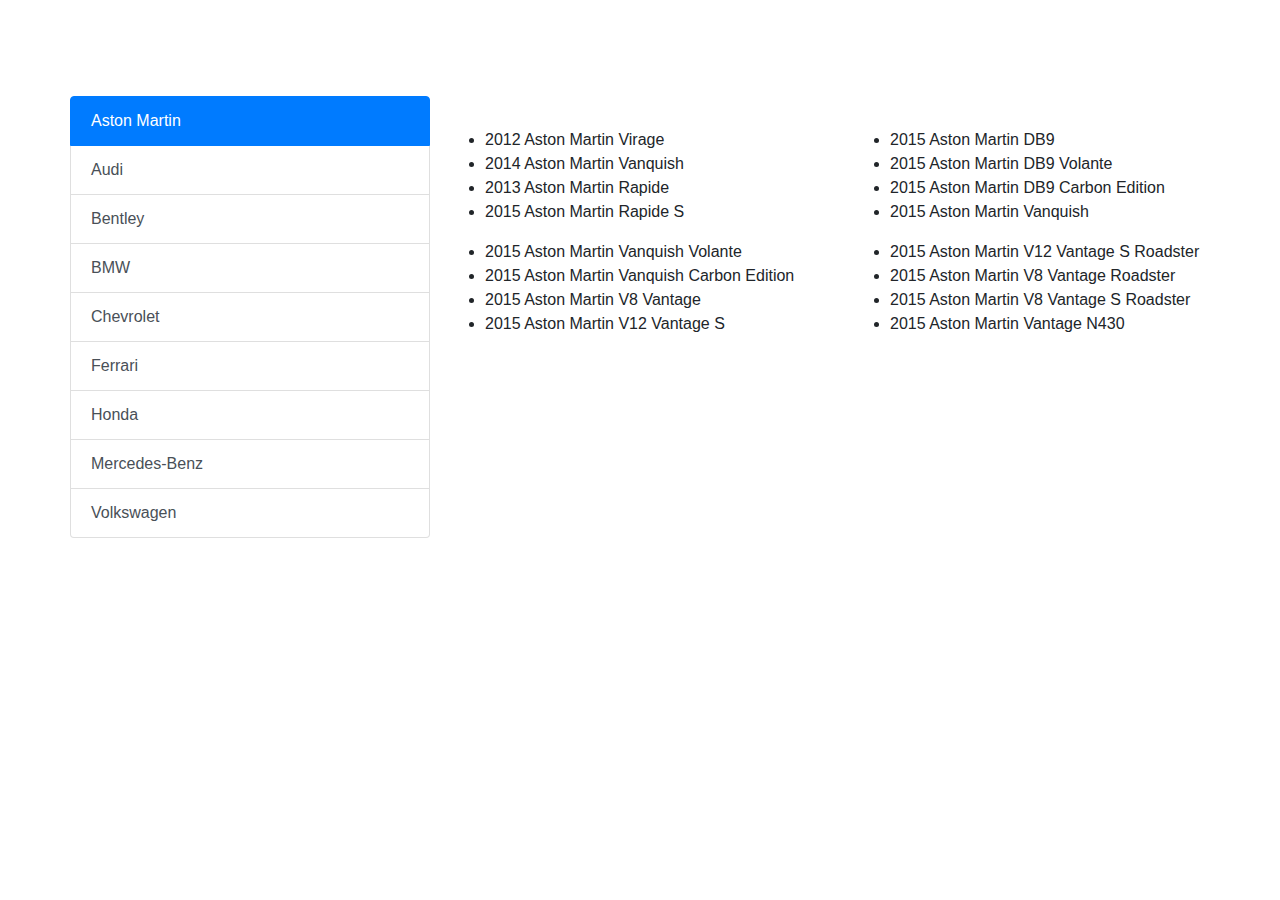
<file: assignment/1/index.html>
<!DOCTYPE html>
<html>
<head>
	<title>Cars List</title>
	<meta charset="UTF-8">
	<meta name="description" content="Assignment">
	<meta name="keywords" content="HTML,CSS,XML,JavaScript">
	<meta name="viewport" content="width=device-width, initial-scale=1.0">
	<link rel="stylesheet" href="https://stackpath.bootstrapcdn.com/bootstrap/4.4.1/css/bootstrap.min.css" integrity="sha384-Vkoo8x4CGsO3+Hhxv8T/Q5PaXtkKtu6ug5TOeNV6gBiFeWPGFN9MuhOf23Q9Ifjh" crossorigin="anonymous">
	<link rel="stylesheet" type="text/css" href="style.css">
	<link rel="icon" href="https://www.pikpng.com/pngl/m/131-1311171_free-google-maps-download-revision-car-icon-google.png">
</head>
<body>
	<div class="container contain_first">
		<div class="row">
			<div class="col-lg-4 col-md-4 col-sm-4 col-xs-12">
				<div class="list-group" id="list-tab" role="tablist">
					<a class="list-group-item list-group-item-action active" id="list-aston-list" data-toggle="list" href="#list-aston" role="tab" aria-controls="aston">Aston Martin</a>
					<a class="list-group-item list-group-item-action" id="list-audi-list" data-toggle="list" href="#list-audi" role="tab" aria-controls="audi">Audi</a>
					<a class="list-group-item list-group-item-action" id="list-bentley-list" data-toggle="list" href="#list-bentley" role="tab" aria-controls="bentley">Bentley</a>
					<a class="list-group-item list-group-item-action" id="list-bmw-list" data-toggle="list" href="#list-bmw" role="tab" aria-controls="bmw">BMW</a>
					<a class="list-group-item list-group-item-action" id="list-chev-list" data-toggle="list" href="#list-chev" role="tab" aria-controls="chev">Chevrolet</a>
					<a class="list-group-item list-group-item-action" id="list-ferrari-list" data-toggle="list" href="#list-ferrari" role="tab" aria-controls="ferrari">Ferrari</a>
					<a class="list-group-item list-group-item-action" id="list-honda-list" data-toggle="list" href="#list-honda" role="tab" aria-controls="honda">Honda</a>
					<a class="list-group-item list-group-item-action" id="list-merc-list" data-toggle="list" href="#list-merc" role="tab" aria-controls="merc">Mercedes-Benz</a>
					<a class="list-group-item list-group-item-action" id="list-volk-list" data-toggle="list" href="#list-volk" role="tab" aria-controls="volk">Volkswagen</a>
				</div>
			</div>
			<div class="col-lg-8 col-md-8 col-sm-8 col-xs-12 second_col">
				<div class="tab-content" id="nav-tabContent">
					<div class="tab-pane fade show active" id="list-aston" role="tabpanel" aria-labelledby="list-aston-list">
						<div class="row">
							<div class="col-lg-6 col-md-6 col-sm-6">
								<ul>
									<li>2012 Aston Martin Virage</li>
									<li>2014 Aston Martin Vanquish</li>
									<li>2013 Aston Martin Rapide</li>
									<li>2015 Aston Martin Rapide S</li>
									
								</ul>
							</div>
							<div class="col-lg-6 col-md-6 col-sm-6">
								<ul>
									<li>2015 Aston Martin DB9</li>
									<li>2015 Aston Martin DB9 Volante</li>
									<li>2015 Aston Martin DB9 Carbon Edition</li>
									<li>2015 Aston Martin Vanquish</li>
								</ul>
							</div>
						</div>
						<div class="row">
							<div class="col-lg-6 col-md-6 col-sm-6">
								<ul>
									<li>2015 Aston Martin Vanquish Volante</li>
									<li>2015 Aston Martin Vanquish Carbon Edition</li>
									<li>2015 Aston Martin V8 Vantage</li>
									<li>2015 Aston Martin V12 Vantage S</li>
								</ul>
							</div>
							<div class="col-lg-6 col-md-6 col-sm-6">
								<ul>
									<li>2015 Aston Martin V12 Vantage S Roadster</li>
									<li>2015 Aston Martin V8 Vantage Roadster</li>
									<li>2015 Aston Martin V8 Vantage S Roadster</li>
									<li>2015 Aston Martin Vantage N430</li>
								</ul>
							</div>
						</div>
					</div>
					<div class="tab-pane fade" id="list-audi" role="tabpanel" aria-labelledby="list-audi-list">
						<div class="row">
							<div class="col-lg-6 col-md-6 col-sm-6">
								<ul>
									<li>2016 Audi A3</li>
									<li>2015 Audi S8</li>
									<li>2015 Audi A8</li>
									<li>2016 Audi S7</li>
									<li>2016 Audi A7</li>
									<li>2016 Audi S6</li>
									<li>2016 Audi A6</li>
									<li>2015 Audi S4</li>
								</ul>
							</div>
							<div class="col-lg-6 col-md-6 col-sm-6">
								<ul>
									<li>2015 Audi A4</li>
									<li>2015 Audi S3</li>
									<li>2015 Audi A3</li>
									<li>2015 Audi AB L</li>
									<li>2016 Audi RS 7</li>
									<li>2015 Audi AB L W12</li>
									<li>2015 Audi R8</li>
									<li>2015 Audi TT</li>
								</ul>
							</div>
						</div>
						<div class="row">
							<div class="col-lg-6 col-md-6 col-sm-6">
								<ul>
									<li>2015 Audi S5</li>
									<li>2015 Audi A5</li>
									<li>2015 Audi TTS</li>
									<li>2015 Audi RS 5</li>
									<li>2015 Audi Q7</li>
									<li>2015 Audi SQ 5</li>
									<li>2015 Audi Q5</li>
									<li>2015 Audi Q2</li>
								</ul>
							</div>
							<div class="col-lg-6 col-md-6 col-sm-6">
								<ul>
									<li>2015 Audi Allroad</li>
									<li>2015 Audi Q5 Hybrid</li>
									<li>2015 Audi A3 Sportback e-tron</li>
									<li>2015 Audi R8 Spyder</li>
									<li>2016 Audi TT Roadster</li>
									<li>2015 Audi A5 Cabriolet</li>
									<li>2015 Audi TTS Roadster</li>
									<li>2015 Audi RS 5 Cabriolet</li>
								</ul>
							</div>
						</div>
					</div>
					<div class="tab-pane fade" id="list-bentley" role="tabpanel" aria-labelledby="list-bentley-list">
						<div class="row">
							<div class="col-lg-6 col-md-6 col-sm-6">
								<ul>
									<li>Bentley Bentayga</li>
									<li>Bentley Continental GT</li>
									<li>Bentley Continental GT V8 Coupe</li>
									<li>Bentley Continental GT V8 S Coupe</li>
								</ul>
							</div>
							<div class="col-lg-6 col-md-6 col-sm-6">
								<ul>
									<li>Bentley Continental GT Coupe</li>
									<li>Bentley Grand Convertible</li>
									<li>Bentley Mulsanne</li>
									<li>Bentley Flying Spur</li>
								</ul>
							</div>
						</div>
					</div>
					<div class="tab-pane fade" id="list-bmw" role="tabpanel" aria-labelledby="list-bmw-list">
						<div class="row">
							<div class="col-lg-6 col-md-6 col-sm-6">
								<ul>
									<li>2015 BMW Z4 Roadster</li>
									<li>2015 BMW M6 Convertible</li>
									<li>2015 BMW M4 Convertible</li>
									<li>2015 BMW 2 Series Convertible</li>
									<li>2015 BMW 4 Series Convertible</li>
									<li>2015 BMW 6 Series Convertible</li>
									<li>2015 BMW 1 Series 5-Door</li>
									<li>2015 BMW 1 Series ActiveE</li>
									<li>2015 BMW 3 Series Sedan</li>
									<li>2015 BMW ActiveHybrid 3</li>
								</ul>
							</div>
							<div class="col-lg-6 col-md-6 col-sm-6">
								<ul>
									<li>2015 BMW X6</li>
									<li>2015 BMW X5</li>
									<li>2015 BMW X4</li>
									<li>2015 BMW X3</li>
									<li>2015 BMW X1</li>
									<li>2015 BMW X5 M</li>
									<li>2015 BMW X6 M</li>
									<li>2015 BMW 3 Series Touring</li>
									<li>2015 BMW 5 Series Touring</li>
									<li>2015 BMW 2 Series Active Tourer</li>
								</ul>
							</div>
						</div>
						<div class="row">
							<div class="col-lg-6 col-md-6 col-sm-6">
								<ul>
									<li>2015 BMW 5 Series Sedan</li>
									<li>2015 BMW ActiveHybrid 5</li>
									<li>2015 BMW 7 Series</li>
									<li>2015 BMW ActiveHybrid 7</li>
									<li>2015 BMW M3 Sedan</li>
									<li>2015 BMW M5 Sedan</li>
									<li>2015 BMW 3 Series Gran Turismo</li>
									<li>2015 BMW 5 Series Gran Turismo</li>
									<li>2016 BMW 2 Series</li>
									<li>2015 BMW I3</li>
								</ul>
							</div>
							<div class="col-lg-6 col-md-6 col-sm-6">
								<ul>
									<li>2015 BMW I8</li>
									<li>2015 BMW M4 Coupe</li>
									<li>2015 BMW M6 Coupe</li>
									<li>2015 BMW 1 Series 3 Door</li>
									<li>2015 BMW 2 Series Coupe</li>
									<li>2015 BMW 4 Series Coupe</li>
									<li>2015 BMW 6 Series Coupe</li>
									<li>2015 BMW M6 Gran Coupe</li>
									<li>2015 BMW 4 Series Gran Coupe</li>
									<li>2015 BMW 6 Series Gran Coupe</li>
								</ul>
							</div>
						</div>
					</div>
					<div class="tab-pane fade" id="list-chev" role="tabpanel" aria-labelledby="list-chev-list">
						<div class="row">
							<div class="col-lg-6 col-md-6 col-sm-6">
								<ul>
									<li>2013 Chevrolet Avalanche</li>
									<li>2015 Chevrolet Silverado 1500</li>
									<li>2015 Chevrolet Silverado 2500HD</li>
									<li>2015 Chevrolet Silverado 3500HD</li>
									<li>2015 Chevrolet Colorado</li>
									<li>2015 Chevrolet Traverse</li>
								</ul>
							</div>
							<div class="col-lg-6 col-md-6 col-sm-6">
								<ul>
									<li>2015 Chevrolet Equinox</li>
									<li>2015 Chevrolet Trax</li>
									<li>2013 Chevrolet Suburban</li>
									<li>2014 Chevrolet Captiva Sport</li>
									<li>2015 Chevrolet Tahoe</li>
									<li>2015 Chevrolet Suburban</li>
								</ul>
							</div>
						</div>
						<div class="row">
							<div class="col-lg-6 col-md-6 col-sm-6">
								<ul>
									<li>2015 Chevrolet SS</li>
									<li>2015 Chevrolet Cruze</li>
									<li>2015 Chevrolet Sonic</li>
									<li>2015 Chevrolet Spark</li>
									<li>2015 Chevrolet Impala</li>
									<li>2015 Chevrolet Malibu</li>
								</ul>
							</div>
							<div class="col-lg-6 col-md-6 col-sm-6">
								<ul>
									<li>2015 Chevrolet Spark EV</li>
									<li>2015 Chevrolet Aveo</li>
									<li>2015 Chevrolet Corvette Coupe</li>
									<li>2015 Chevrolet Camaro Coupe</li>
									<li>2015 Chevrolet Corvette</li>
									<li>2015 Chevrolet Camaro</li>
								</ul>
							</div>
						</div>
					</div>
					<div class="tab-pane fade" id="list-ferrari" role="tabpanel" aria-labelledby="list-ferrari-list">
						<div class="row">
							<div class="col-lg-6 col-md-6 col-sm-6">
								<ul>
									<li>2016 Ferrari 488</li>
									<li>2015 LaFerrari</li>
									<li>2015 Ferrari FF</li>
									<li>2015 FF458 Spider</li>
									<li>2015 T458 Speciale</li>
								</ul>
							</div>
							<div class="col-lg-6 col-md-6 col-sm-6">
								<ul>
									<li>2015 F12berlinetta</li>
									<li>2015 458 Speciale A</li>
									<li>2015 Ferrari 488 GTB</li>
									<li>2015 Ferrari California</li>
									<li>2009 Ferrari F430</li>
								</ul>
							</div>
						</div>
					</div>
					<div class="tab-pane fade" id="list-honda" role="tabpanel" aria-labelledby="list-honda-list">
						<div class="row">
							<div class="col-lg-6 col-md-6 col-sm-6">
								<ul>
									<li>2015 Honda Fit</li>
									<li>2014 Honda City</li>
									<li>2015 Honda Civic</li>
									<li>2015 Honda Fit EV</li>
									<li>2015 Honda Accord</li>
									<li>2015 Honda Crosstour</li>
								</ul>
							</div>
							<div class="col-lg-6 col-md-6 col-sm-6">
								<ul>
									<li>2014 Honda FCX Clarity</li>
									<li>2015 Honda Civic Hybrid</li>
									<li>2015 Honda Accord Hybrid</li>
									<li>2014 Honda Accord Plug-In</li>
									<li>2015 Honda CR-Z</li>
									<li>2015 Honda Vezel</li>
								</ul>
							</div>
						</div>
						<div class="row">
							<div class="col-lg-6 col-md-6 col-sm-6">
								<ul>
									<li>2014 Honda Insight</li>
									<li>2015 Honda Civic Coupe</li>
									<li>2015 Honda Accord Coupe</li>
									<li>2015 Honda Civic Coupe Si</li>
									<li>2015 Honda Civic Type-R</li>
									<li>2016 Honda CR-V</li>
								</ul>
							</div>
							<div class="col-lg-6 col-md-6 col-sm-6">
								<ul>
									<li>2015 Honda Pilot</li>
									<li>2015 Honda Odyssey</li>
									<li>2011 Honda Element</li>
									<li>2002 Honda Passport</li>
									<li>2009 Honda S2000</li>
									<li>1997 Honda Del Sol</li>
								</ul>
							</div>
						</div>
					</div>
					<div class="tab-pane fade" id="list-merc" role="tabpanel" aria-labelledby="list-merc-list">
						<div class="row">
							<div class="col-lg-6 col-md-6 col-sm-6">
								<ul>
									<li>2015 Mercedes-Benz S-Class Sedan</li>
									<li>2015 Mercedes-Benz C-Class Sedan</li>
									<li>2015 Mercedes-Benz E-Class Sedan</li>
									<li>2015 Mercedes-Benz E-Class Hybrid</li>
									<li>2016 Mercedes-Benz Maybach S600</li>
								</ul>
							</div>
							<div class="col-lg-6 col-md-6 col-sm-6">
								<ul>
									<li>2015 Mercedes-Benz AMG GT S</li>
									<li>2015 Mercedes-Benz E-Class Coupe</li>
									<li>2015 Mercedes-Benz SLS AMG</li>
									<li>2015 Mercedes-Benz C-Class Coupe</li>
									<li>2015 Mercedes-Benz S-Class Coupe</li>
								</ul>
							</div>
						</div>
						<div class="row">
							<div class="col-lg-6 col-md-6 col-sm-6">
								<ul>
									<li>2015 Mercedes-Benz CLA-Class Coupe</li>
									<li>2015 Mercedes-Benz E-Class Wagon</li>
									<li>2015 Mercedes-Benz G-Class SUV</li>
									<li>2015 Mercedes-Benz GL-Class SUV</li>
									<li>2015 Mercedes-Benz M-Class SUV</li>
								</ul>
							</div>
							<div class="col-lg-6 col-md-6 col-sm-6">
								<ul>
									<li>2015 Mercedes-Benz SL-Class Roadster</li>
									<li>2015 Mercedes-Benz SLK-Class Roadster</li>
									<li>2015 Mercedes-Benz E-Class Cabriolet</li>
									<li>2009 Mercedes-Benz SLR McLaren</li>
									<li>2015 Mercedes-Benz GLA-Class SUV</li>
								</ul>
							</div>
						</div>
					</div>
					<div class="tab-pane fade" id="list-volk" role="tabpanel" aria-labelledby="list-volk-list">
						<div class="row">
							<div class="col-lg-6 col-md-6 col-sm-6">
								<ul>
									<li>2015 Volkswagen CC</li>
									<li>2015 Volkswagen GTI</li>
									<li>2015 Volkswagen Eos</li>
									<li>2015 Volkswagen Golf</li>
									<li>2015 Volkswagen Jetta</li>
									<li>2015 Volkswagen Tiguan</li>
									<li>2015 Volkswagen Passat</li>
								</ul>
							</div>
							<div class="col-lg-6 col-md-6 col-sm-6">
								<ul>
									<li>2015 Volkswagen Bettle</li>
									<li>2015 Volkswagen Golf R</li>
									<li>2015 Volkswagen E-Golf</li>
									<li>2015 Volkswagen Touareg</li>
									<li>2015 Volkswagen Golf GTI</li>
									<li>2015 Volkswagen Jetta Hybrid</li>
									<li>2015 Volkswagen Jetta SportWagen</li>
								</ul>
							</div>
						</div>
					</div>
				</div>
			</div>
		</div>
	</div>

	<script src="https://code.jquery.com/jquery-3.4.1.slim.min.js" integrity="sha384-J6qa4849blE2+poT4WnyKhv5vZF5SrPo0iEjwBvKU7imGFAV0wwj1yYfoRSJoZ+n" crossorigin="anonymous"></script>
	<script src="https://cdn.jsdelivr.net/npm/popper.js@1.16.0/dist/umd/popper.min.js" integrity="sha384-Q6E9RHvbIyZFJoft+2mJbHaEWldlvI9IOYy5n3zV9zzTtmI3UksdQRVvoxMfooAo" crossorigin="anonymous"></script>
	<script src="https://stackpath.bootstrapcdn.com/bootstrap/4.4.1/js/bootstrap.min.js" integrity="sha384-wfSDF2E50Y2D1uUdj0O3uMBJnjuUD4Ih7YwaYd1iqfktj0Uod8GCExl3Og8ifwB6" crossorigin="anonymous"></script>
</body>
</html>
</file>
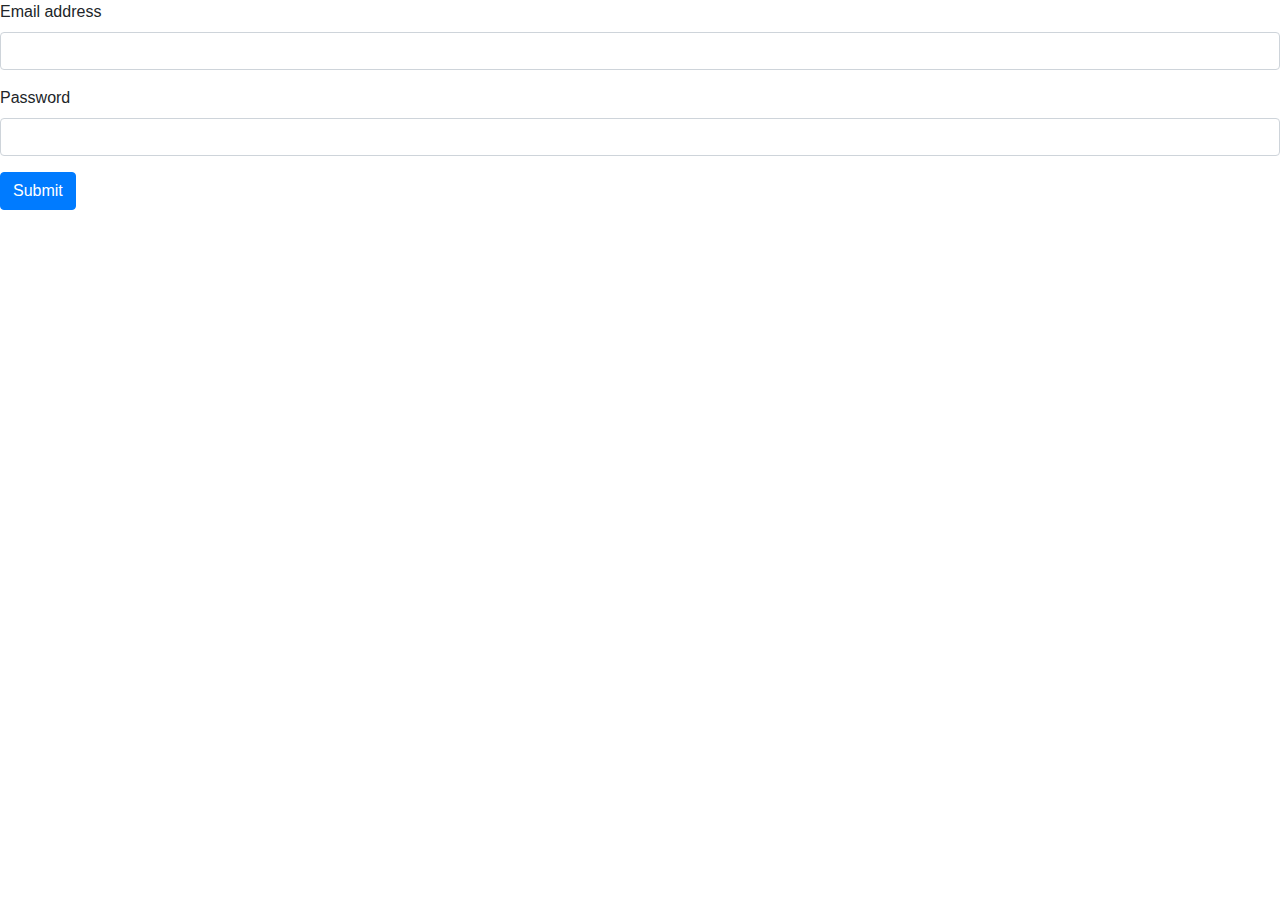
<file: assignment/12th/index.html>
<!DOCTYPE html>
<html>
<head>
	<title>Login</title>
	<meta charset="UTF-8">
	<meta name="description" content="Assignment">
	<meta name="keywords" content="HTML,CSS,XML,JavaScript">
	<meta name="viewport" content="width=device-width, initial-scale=1.0">
	<link rel="stylesheet" href="https://stackpath.bootstrapcdn.com/bootstrap/4.4.1/css/bootstrap.min.css" integrity="sha384-Vkoo8x4CGsO3+Hhxv8T/Q5PaXtkKtu6ug5TOeNV6gBiFeWPGFN9MuhOf23Q9Ifjh" crossorigin="anonymous">
</head>
<body>
	<form name="loginform" method="post" onsubmit="return validateform()">
		<div class="form-group">
			<label for="InputEmail">Email address</label>
			<input type="email" class="form-control" id="InputEmail" name="email" required="required">
		</div>
		<div class="form-group">
			<label for="InputPassword">Password</label>
			<input type="password" class="form-control" id="InputPassword" name="password" required="required">
		</div>
		<button type="submit" value="register" class="btn btn-primary">Submit</button>
	</form>
	<script type="text/javascript">
		function validateform(){  
			var email=document.loginform.email.value;  
			var password=document.loginform.password.value;  

			if (email==null || email==""){  
				alert("email can't be blank");  
				return false;  
			}else if(password.length<6){  
				alert("Password must be at least 6 characters long.");  
				return false;  
			}
		}  
	</script>
	<script src="https://code.jquery.com/jquery-3.4.1.slim.min.js" integrity="sha384-J6qa4849blE2+poT4WnyKhv5vZF5SrPo0iEjwBvKU7imGFAV0wwj1yYfoRSJoZ+n" crossorigin="anonymous"></script>
	<script src="https://cdn.jsdelivr.net/npm/popper.js@1.16.0/dist/umd/popper.min.js" integrity="sha384-Q6E9RHvbIyZFJoft+2mJbHaEWldlvI9IOYy5n3zV9zzTtmI3UksdQRVvoxMfooAo" crossorigin="anonymous"></script>
	<script src="https://stackpath.bootstrapcdn.com/bootstrap/4.4.1/js/bootstrap.min.js" integrity="sha384-wfSDF2E50Y2D1uUdj0O3uMBJnjuUD4Ih7YwaYd1iqfktj0Uod8GCExl3Og8ifwB6" crossorigin="anonymous"></script>
</body>
</html>
</file>
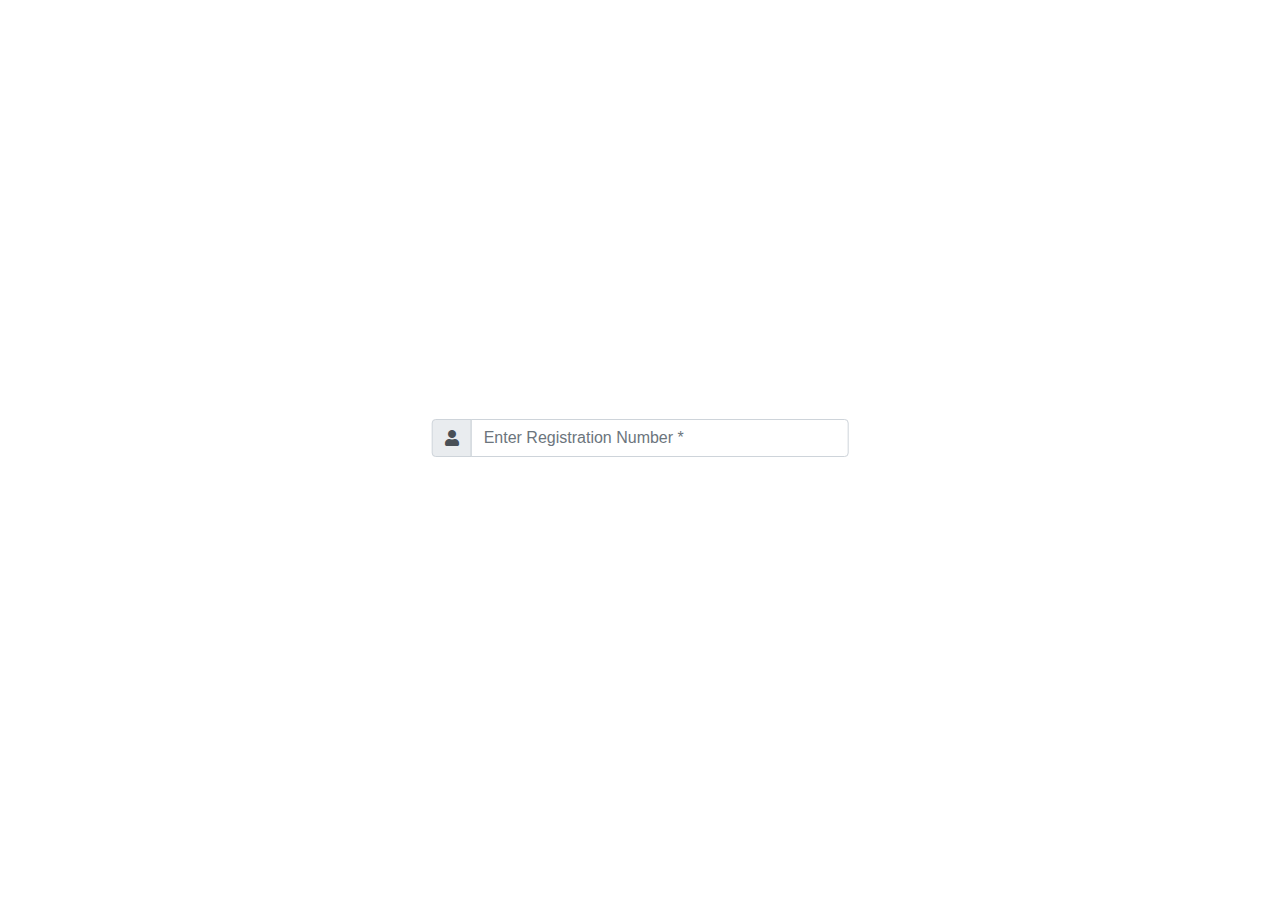
<file: assignment/2nd/index.html>
<!DOCTYPE html>
<html>
<head>
	<title>Registration Validation</title>
	<meta charset="UTF-8">
	<meta name="description" content="Assignment">
	<meta name="keywords" content="HTML,CSS,XML,JavaScript">
	<meta name="viewport" content="width=device-width, initial-scale=1.0">
	<link rel="stylesheet" href="https://stackpath.bootstrapcdn.com/bootstrap/4.4.1/css/bootstrap.min.css" integrity="sha384-Vkoo8x4CGsO3+Hhxv8T/Q5PaXtkKtu6ug5TOeNV6gBiFeWPGFN9MuhOf23Q9Ifjh" crossorigin="anonymous">
	<link rel="stylesheet" href="https://use.fontawesome.com/releases/v5.8.2/css/all.css">
	<link rel="stylesheet" type="text/css" href="style.css">
	<link rel="icon" href="https://i.dlpng.com/static/png/4099359-registration-icon-png-225110-free-icons-library-register-png-498_498_preview.webp">
</head>
<body>
	<div class="form-row parent">
		<div class="col-md-4 mb-3 child">
			<div class="input-group">
				<div class="input-group-prepend">
					<span class="input-group-text">
						<i class="fas fa-user" aria-hidden="true"></i>
					</span>
				</div>
				<input type="text" class="form-control" id="registration" placeholder="Enter Registration Number *" name="registration" onkeyup="checkFieldRegistration('registration')" onblur="checkFieldRegistration('registration')">
			</div>
			<small class="form-text text-muted text-danger" id="errorregistration" style="padding: 10px 0;"></small>
		</div>
	</div>
	<script type="text/javascript" src="javascript.js"></script>
	<script src="https://code.jquery.com/jquery-3.4.1.slim.min.js" integrity="sha384-J6qa4849blE2+poT4WnyKhv5vZF5SrPo0iEjwBvKU7imGFAV0wwj1yYfoRSJoZ+n" crossorigin="anonymous"></script>
	<script src="https://cdn.jsdelivr.net/npm/popper.js@1.16.0/dist/umd/popper.min.js" integrity="sha384-Q6E9RHvbIyZFJoft+2mJbHaEWldlvI9IOYy5n3zV9zzTtmI3UksdQRVvoxMfooAo" crossorigin="anonymous"></script>
	<script src="https://stackpath.bootstrapcdn.com/bootstrap/4.4.1/js/bootstrap.min.js" integrity="sha384-wfSDF2E50Y2D1uUdj0O3uMBJnjuUD4Ih7YwaYd1iqfktj0Uod8GCExl3Og8ifwB6" crossorigin="anonymous"></script>
</body>
</html>
</file>
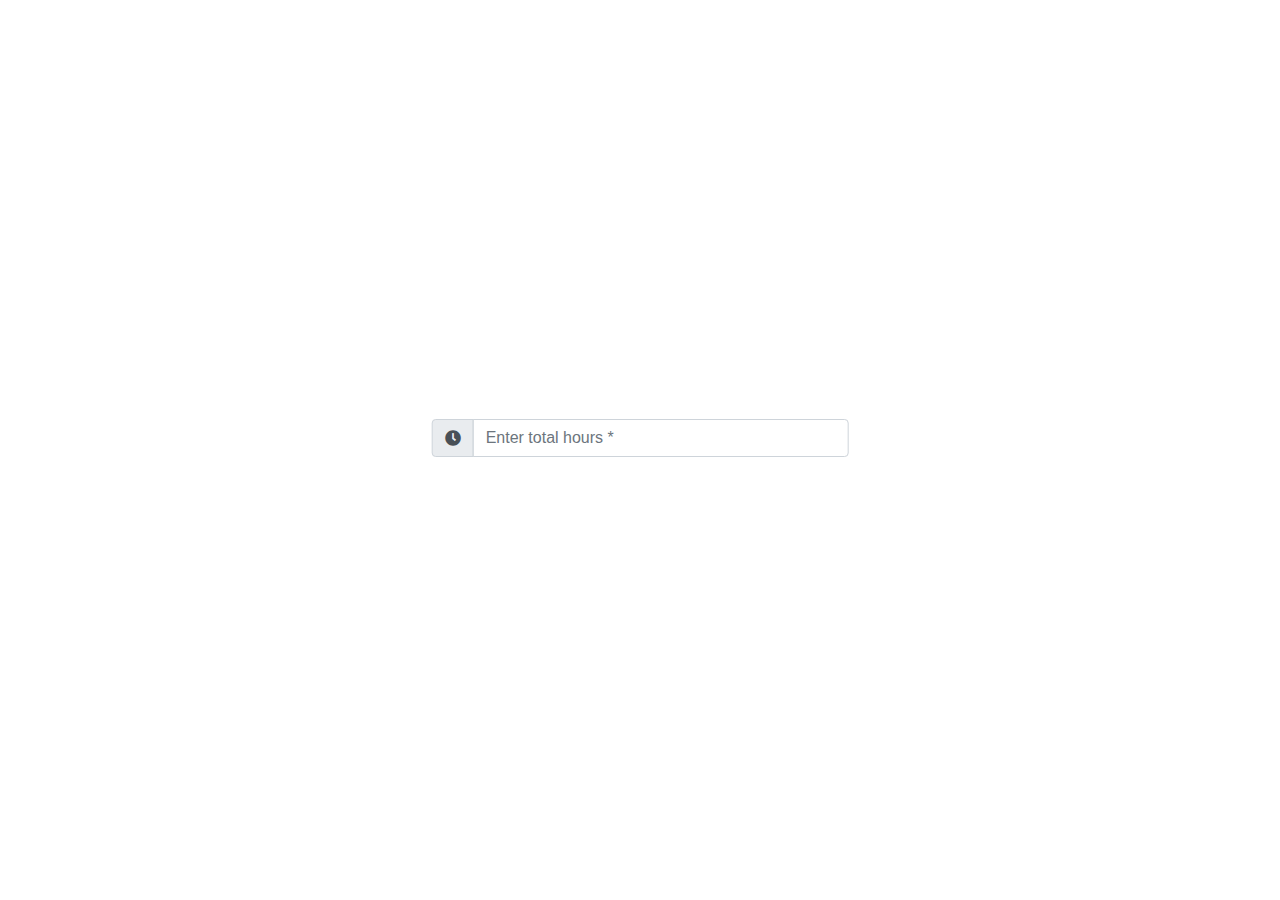
<file: assignment/3rd/index.html>
<!DOCTYPE html>
<html>
<head>
	<title>Payment</title>
	<meta charset="UTF-8">
	<meta name="description" content="Assignment">
	<meta name="keywords" content="HTML,CSS,XML,JavaScript">
	<meta name="viewport" content="width=device-width, initial-scale=1.0">
	<link rel="stylesheet" href="https://stackpath.bootstrapcdn.com/bootstrap/4.4.1/css/bootstrap.min.css" integrity="sha384-Vkoo8x4CGsO3+Hhxv8T/Q5PaXtkKtu6ug5TOeNV6gBiFeWPGFN9MuhOf23Q9Ifjh" crossorigin="anonymous">
	<link rel="stylesheet" href="https://use.fontawesome.com/releases/v5.8.2/css/all.css">
	<link rel="stylesheet" type="text/css" href="style.css">
	<link rel="icon" href="https://c7.uihere.com/files/485/891/610/computer-icons-free-bitcoin-ethereum-classic-cash-payment.jpg">
</head>
<body>
	<div class="form-row parent">
		<div class="col-md-4 mb-3 child">
			<div class="input-group">
				<div class="input-group-prepend">
					<span class="input-group-text">
						<i class="fas fa-clock" aria-hidden="true"></i>
					</span>
				</div>
				<input type="text" class="form-control" id="registration" placeholder="Enter total hours *" name="registration" onkeyup="checkFieldRegistration('registration')" onblur="checkFieldRegistration('registration')">
			</div>
			<small class="form-text text-muted text-success" id="errorregistration" style="padding: 10px 0;"></small>
		</div>
	</div>
	<script type="text/javascript" src="javascript.js"></script>
	<script src="https://code.jquery.com/jquery-3.4.1.slim.min.js" integrity="sha384-J6qa4849blE2+poT4WnyKhv5vZF5SrPo0iEjwBvKU7imGFAV0wwj1yYfoRSJoZ+n" crossorigin="anonymous"></script>
	<script src="https://cdn.jsdelivr.net/npm/popper.js@1.16.0/dist/umd/popper.min.js" integrity="sha384-Q6E9RHvbIyZFJoft+2mJbHaEWldlvI9IOYy5n3zV9zzTtmI3UksdQRVvoxMfooAo" crossorigin="anonymous"></script>
	<script src="https://stackpath.bootstrapcdn.com/bootstrap/4.4.1/js/bootstrap.min.js" integrity="sha384-wfSDF2E50Y2D1uUdj0O3uMBJnjuUD4Ih7YwaYd1iqfktj0Uod8GCExl3Og8ifwB6" crossorigin="anonymous"></script>
</body>
</html>
</file>
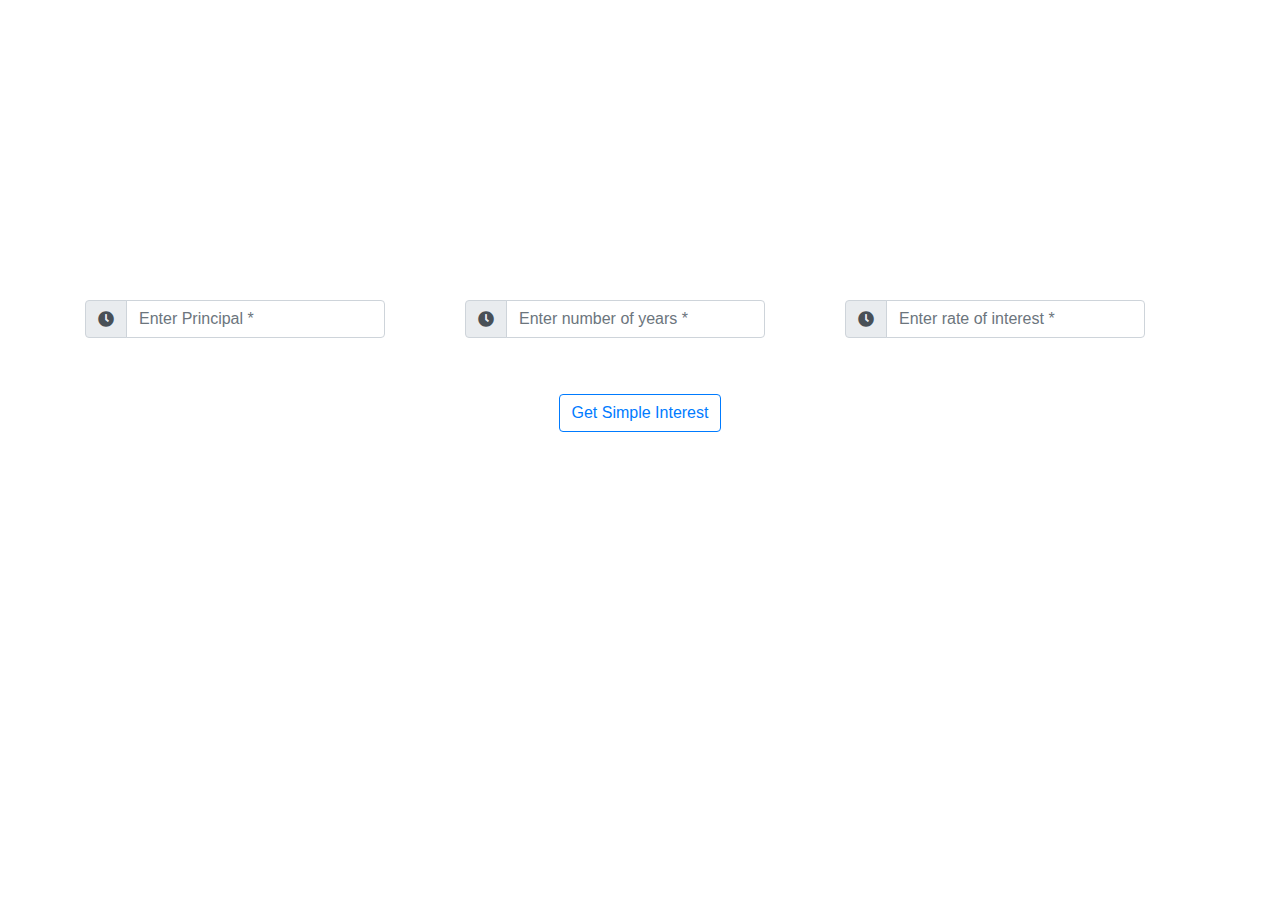
<file: assignment/4th/index.html>
<!DOCTYPE html>
<html>
<head>
	<title>Payment</title>
	<meta charset="UTF-8">
	<meta name="description" content="Assignment">
	<meta name="keywords" content="HTML,CSS,XML,JavaScript">
	<meta name="viewport" content="width=device-width, initial-scale=1.0">
	<link rel="stylesheet" href="https://stackpath.bootstrapcdn.com/bootstrap/4.4.1/css/bootstrap.min.css" integrity="sha384-Vkoo8x4CGsO3+Hhxv8T/Q5PaXtkKtu6ug5TOeNV6gBiFeWPGFN9MuhOf23Q9Ifjh" crossorigin="anonymous">
	<link rel="stylesheet" href="https://use.fontawesome.com/releases/v5.8.2/css/all.css">
	<link rel="stylesheet" type="text/css" href="style.css">
	<link rel="icon" href="https://c7.uihere.com/files/485/891/610/computer-icons-free-bitcoin-ethereum-classic-cash-payment.jpg">
</head>
<body>
	<div class="container custom">
		<!-- <form method="POST" action="index.html"> -->
			<div class="row">
				<div class="col-lg-4 col-md-4 mb-3">
					<div class="input-group" style="max-width: 300px;">
						<div class="input-group-prepend">
							<span class="input-group-text">
								<i class="fas fa-clock" aria-hidden="true"></i>
							</span>
						</div>
						<input type="text" class="form-control" id="Principal" placeholder="Enter Principal *" name="Principal" onkeyup="checkFieldPrincipal('Principal')" onblur="checkFieldPrincipal('Principal')" required/>
					</div>
					<small class="form-text text-muted text-success" id="errorPrincipal" style="padding: 10px 0;"></small>
				</div>
				<div class="col-lg-4 col-md-4 mb-3">
					<div class="input-group" style="max-width: 300px;">
						<div class="input-group-prepend">
							<span class="input-group-text">
								<i class="fas fa-clock" aria-hidden="true"></i>
							</span>
						</div>
						<input type="text" class="form-control" id="years" placeholder="Enter number of years *" name="years" onkeyup="checkFieldyears('years')" onblur="checkFieldyears('years')" required/>
					</div>
					<small class="form-text text-muted text-success" id="erroryears" style="padding: 10px 0;"></small>
				</div>
				<div class="col-lg-4 col-md-4 mb-3" >
					<div class="input-group" style="max-width: 300px;">
						<div class="input-group-prepend">
							<span class="input-group-text">
								<i class="fas fa-clock" aria-hidden="true"></i>
							</span>
						</div>
						<input type="text" class="form-control" id="interest" placeholder="Enter rate of interest *" name="interest" onkeyup="checkFieldinterest('interest')" onblur="checkFieldinterest('interest')" required/>
					</div>
					<small class="form-text text-muted text-success" id="errorinterest" style="padding: 10px 0;"></small>
				</div>
			</div>
			<div class="wrapper">
				<p id="result"></p>
				<button type="submit" value="submit" class="btn btn-outline-primary" id="submitbutton" onclick="simpleInterest()">Get Simple Interest</button>
			</div>
		<!-- </form> -->
	</div>
	<script type="text/javascript" src="javascript.js"></script>
	<script src="https://code.jquery.com/jquery-3.4.1.slim.min.js" integrity="sha384-J6qa4849blE2+poT4WnyKhv5vZF5SrPo0iEjwBvKU7imGFAV0wwj1yYfoRSJoZ+n" crossorigin="anonymous"></script>
	<script src="https://cdn.jsdelivr.net/npm/popper.js@1.16.0/dist/umd/popper.min.js" integrity="sha384-Q6E9RHvbIyZFJoft+2mJbHaEWldlvI9IOYy5n3zV9zzTtmI3UksdQRVvoxMfooAo" crossorigin="anonymous"></script>
	<script src="https://stackpath.bootstrapcdn.com/bootstrap/4.4.1/js/bootstrap.min.js" integrity="sha384-wfSDF2E50Y2D1uUdj0O3uMBJnjuUD4Ih7YwaYd1iqfktj0Uod8GCExl3Og8ifwB6" crossorigin="anonymous"></script>
</body>
</html>
</file>
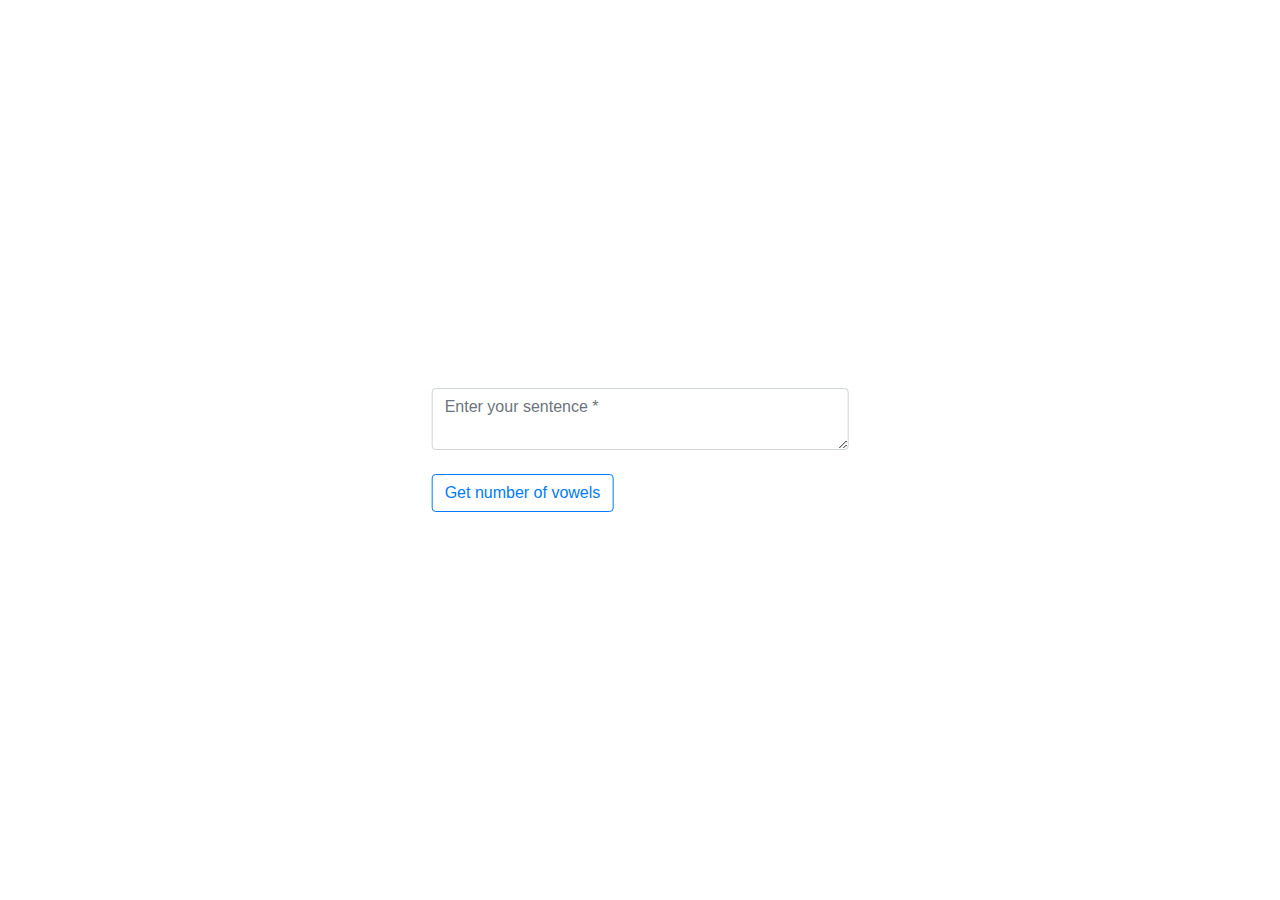
<file: assignment/5th/index.html>
<!DOCTYPE html>
<html>
<head>
	<title>Counting Vowels</title>
	<meta charset="UTF-8">
	<meta name="description" content="Assignment">
	<meta name="keywords" content="HTML,CSS,XML,JavaScript">
	<meta name="viewport" content="width=device-width, initial-scale=1.0">
	<link rel="stylesheet" href="https://stackpath.bootstrapcdn.com/bootstrap/4.4.1/css/bootstrap.min.css" integrity="sha384-Vkoo8x4CGsO3+Hhxv8T/Q5PaXtkKtu6ug5TOeNV6gBiFeWPGFN9MuhOf23Q9Ifjh" crossorigin="anonymous">
	<link rel="stylesheet" type="text/css" href="style.css">
	<link rel="icon" href="https://ih1.redbubble.net/image.742936688.5223/flat,750x,075,f-pad,750x1000,f8f8f8.u1.jpg">
</head>
<body>
	<div class="form-row parent">
		<div class="col-md-4 mb-3 child">
			<div class="input-group">
				<textarea class="form-control" id="textarea" placeholder="Enter your sentence *" name="textarea"></textarea>
			</div>
			<small class="form-text text-muted text-success" id="result" style="padding: 10px 0;"></small>
			<button type="submit" value="submit" class="btn btn-outline-primary" id="submitbutton" onclick="getVowels()">Get number of vowels</button>
		</div>
	</div>
	<script type="text/javascript" src="javascript.js"></script>
	<script src="https://code.jquery.com/jquery-3.4.1.slim.min.js" integrity="sha384-J6qa4849blE2+poT4WnyKhv5vZF5SrPo0iEjwBvKU7imGFAV0wwj1yYfoRSJoZ+n" crossorigin="anonymous"></script>
	<script src="https://cdn.jsdelivr.net/npm/popper.js@1.16.0/dist/umd/popper.min.js" integrity="sha384-Q6E9RHvbIyZFJoft+2mJbHaEWldlvI9IOYy5n3zV9zzTtmI3UksdQRVvoxMfooAo" crossorigin="anonymous"></script>
	<script src="https://stackpath.bootstrapcdn.com/bootstrap/4.4.1/js/bootstrap.min.js" integrity="sha384-wfSDF2E50Y2D1uUdj0O3uMBJnjuUD4Ih7YwaYd1iqfktj0Uod8GCExl3Og8ifwB6" crossorigin="anonymous"></script>
</body>
</html>
</file>
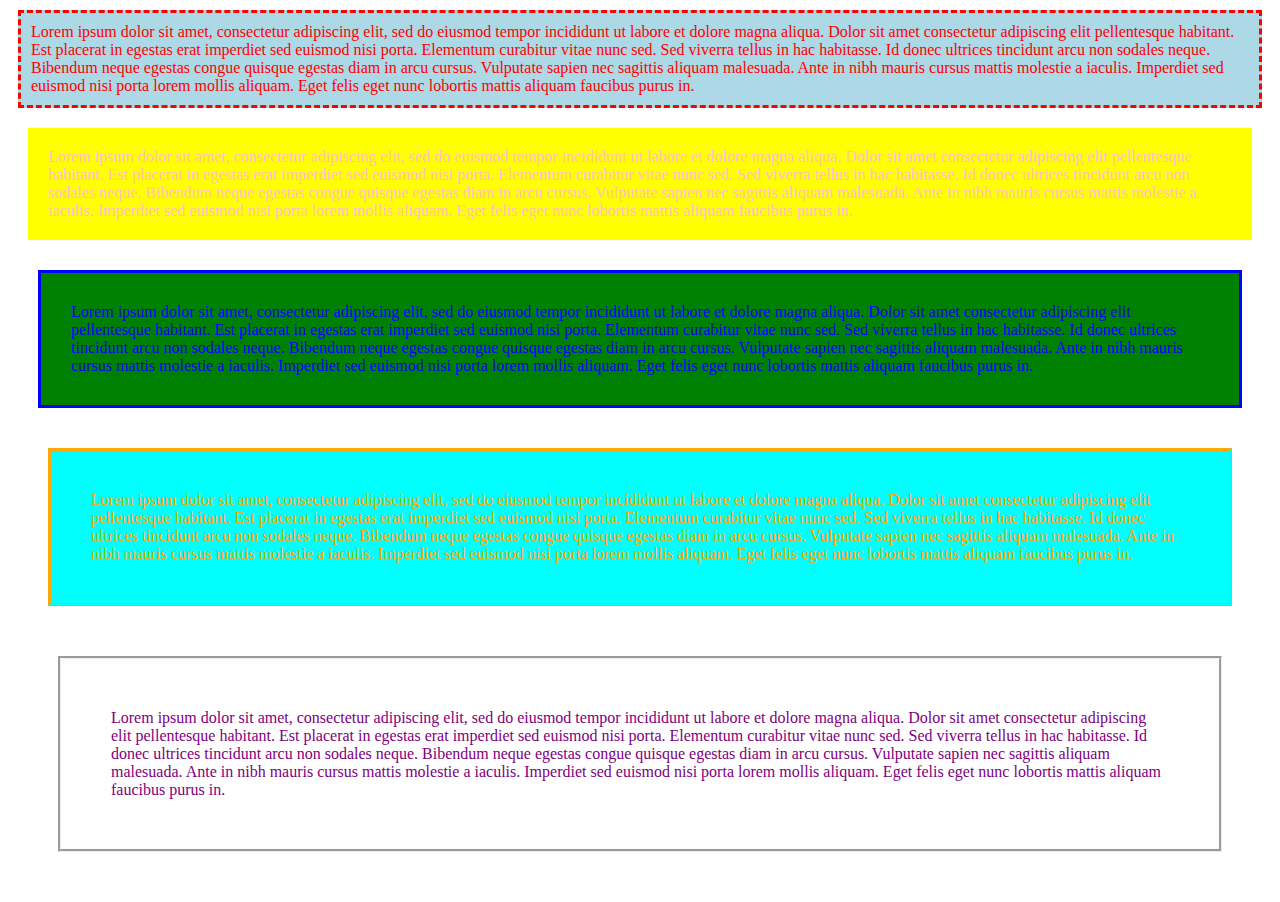
<file: assignment/9th/index.html>
<!DOCTYPE html>
<html>
<head>
	<title>Paragraphs</title>
	<meta charset="UTF-8">
	<meta name="description" content="Assignment">
	<meta name="keywords" content="HTML,CSS,XML,JavaScript">
	<meta name="viewport" content="width=device-width, initial-scale=1.0">
	<link rel="stylesheet" type="text/css" href="style.css">
</head>
<body>
	<div class="container">
		<p class="first">
			Lorem ipsum dolor sit amet, consectetur adipiscing elit, sed do eiusmod tempor incididunt ut labore et dolore magna aliqua. Dolor sit amet consectetur adipiscing elit pellentesque habitant. Est placerat in egestas erat imperdiet sed euismod nisi porta. Elementum curabitur vitae nunc sed. Sed viverra tellus in hac habitasse. Id donec ultrices tincidunt arcu non sodales neque. Bibendum neque egestas congue quisque egestas diam in arcu cursus. Vulputate sapien nec sagittis aliquam malesuada. Ante in nibh mauris cursus mattis molestie a iaculis. Imperdiet sed euismod nisi porta lorem mollis aliquam. Eget felis eget nunc lobortis mattis aliquam faucibus purus in.
		</p>
		<p class="second">
			Lorem ipsum dolor sit amet, consectetur adipiscing elit, sed do eiusmod tempor incididunt ut labore et dolore magna aliqua. Dolor sit amet consectetur adipiscing elit pellentesque habitant. Est placerat in egestas erat imperdiet sed euismod nisi porta. Elementum curabitur vitae nunc sed. Sed viverra tellus in hac habitasse. Id donec ultrices tincidunt arcu non sodales neque. Bibendum neque egestas congue quisque egestas diam in arcu cursus. Vulputate sapien nec sagittis aliquam malesuada. Ante in nibh mauris cursus mattis molestie a iaculis. Imperdiet sed euismod nisi porta lorem mollis aliquam. Eget felis eget nunc lobortis mattis aliquam faucibus purus in.
		</p>
		<p class="third">
			Lorem ipsum dolor sit amet, consectetur adipiscing elit, sed do eiusmod tempor incididunt ut labore et dolore magna aliqua. Dolor sit amet consectetur adipiscing elit pellentesque habitant. Est placerat in egestas erat imperdiet sed euismod nisi porta. Elementum curabitur vitae nunc sed. Sed viverra tellus in hac habitasse. Id donec ultrices tincidunt arcu non sodales neque. Bibendum neque egestas congue quisque egestas diam in arcu cursus. Vulputate sapien nec sagittis aliquam malesuada. Ante in nibh mauris cursus mattis molestie a iaculis. Imperdiet sed euismod nisi porta lorem mollis aliquam. Eget felis eget nunc lobortis mattis aliquam faucibus purus in.
		</p>
		<p class="fourth">
			Lorem ipsum dolor sit amet, consectetur adipiscing elit, sed do eiusmod tempor incididunt ut labore et dolore magna aliqua. Dolor sit amet consectetur adipiscing elit pellentesque habitant. Est placerat in egestas erat imperdiet sed euismod nisi porta. Elementum curabitur vitae nunc sed. Sed viverra tellus in hac habitasse. Id donec ultrices tincidunt arcu non sodales neque. Bibendum neque egestas congue quisque egestas diam in arcu cursus. Vulputate sapien nec sagittis aliquam malesuada. Ante in nibh mauris cursus mattis molestie a iaculis. Imperdiet sed euismod nisi porta lorem mollis aliquam. Eget felis eget nunc lobortis mattis aliquam faucibus purus in.
		</p>
		<p class="fifth">
			Lorem ipsum dolor sit amet, consectetur adipiscing elit, sed do eiusmod tempor incididunt ut labore et dolore magna aliqua. Dolor sit amet consectetur adipiscing elit pellentesque habitant. Est placerat in egestas erat imperdiet sed euismod nisi porta. Elementum curabitur vitae nunc sed. Sed viverra tellus in hac habitasse. Id donec ultrices tincidunt arcu non sodales neque. Bibendum neque egestas congue quisque egestas diam in arcu cursus. Vulputate sapien nec sagittis aliquam malesuada. Ante in nibh mauris cursus mattis molestie a iaculis. Imperdiet sed euismod nisi porta lorem mollis aliquam. Eget felis eget nunc lobortis mattis aliquam faucibus purus in.
		</p>
	</div>
</body>
</html>
</file>
<file: assignment/1/style.css>
.second_col {
    padding: 2em 0;
    max-height: 100px;
}

.contain_first {
    padding: 6em 0;
}
</file>
<file: assignment/2nd/style.css>
.custom {
	position: relative;
}

.child {
	position: absolute;
	top: 50%;
	left: 50%;
	transform: translate(-50%, -50%);
}
</file>
<file: assignment/3rd/style.css>
.custom {
	position: relative;
}

.child {
	position: absolute;
	top: 50%;
	left: 50%;
	transform: translate(-50%, -50%);
}
</file>
<file: assignment/4th/style.css>
.custom {
	margin: 200px auto;
	padding-top: 100px;
}

.wrapper {
	text-align: center;
}

.button {
	position: absolute;
	left: 50%;
}
</file>
<file: assignment/5th/style.css>
.custom {
	position: relative;
}

.child {
	position: absolute;
	top: 50%;
	left: 50%;
	transform: translate(-50%, -50%);
}
</file>
<file: assignment/9th/style.css>
.first {
	background-color: lightblue;
	color: red;
	padding: 10px;
	margin: 10px;
	border-style: dashed;
}
.second {
	background-color: yellow;
	color: pink;
	padding: 20px;
	margin: 20px;
	border-style: hidden;
}
.third {
	background-color: green;
	color: blue;
	padding: 30px;
	margin: 30px;
	border-style: solid;
}
.fourth {
	background-color: aqua;
	color: orange;
	padding: 40px;
	margin: 40px;
	border-style: double;
}
.fifth {
	background-color: white;
	color: purple;
	padding: 50px;
	margin: 50px;
	border-style: groove;
}
</file>
